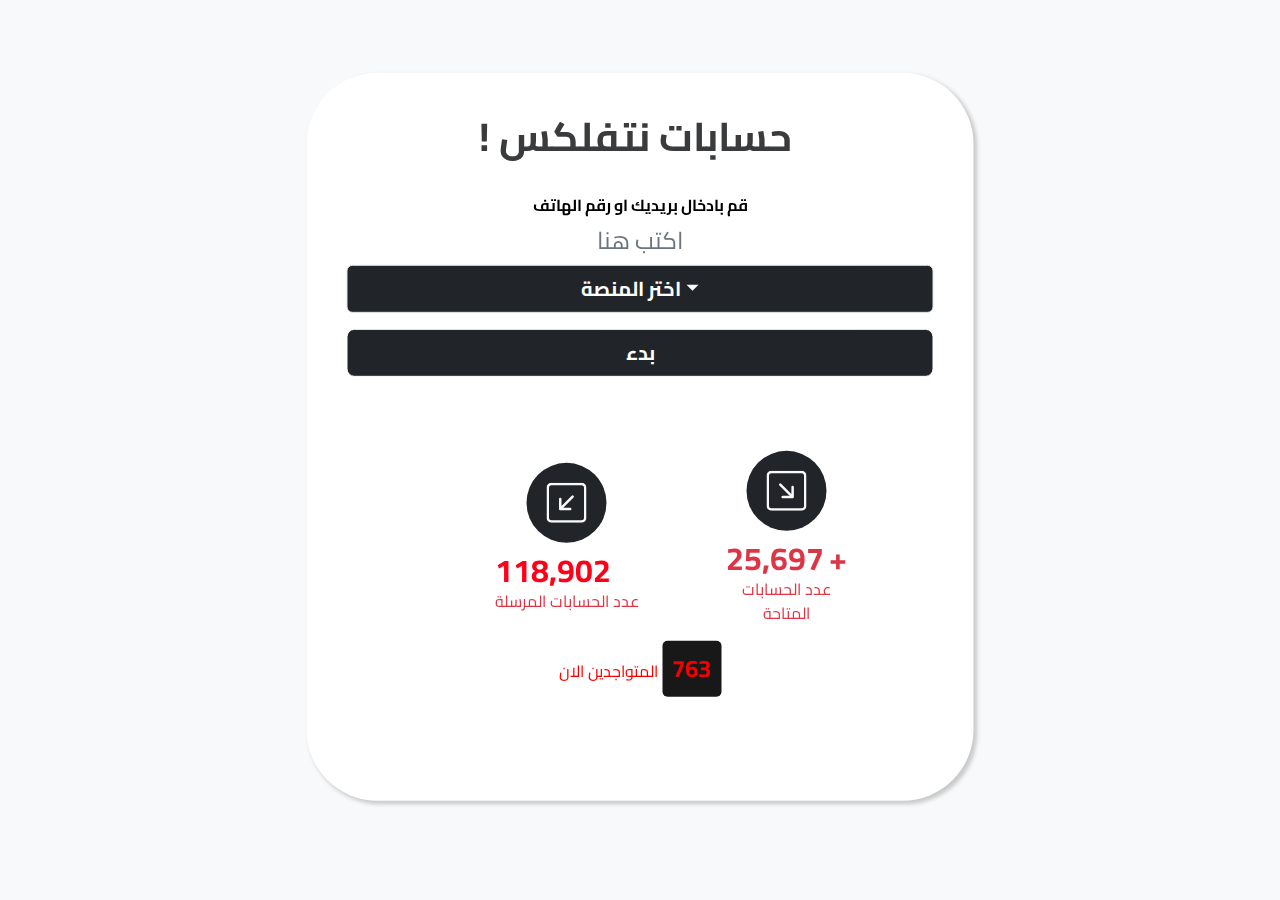
<file: index.html>
<!DOCTYPE html>
<html lang="ar" style="border-color: rgb(145,20,20);">

<head>
    <meta charset="utf-8">
    <meta name="viewport" content="width=device-width, initial-scale=1.0, shrink-to-fit=no">
    <title>حسابات نتفلكس</title>
    <meta property="og:image" content="netflix-logo-circle-png-5.png">
    <meta name="description" content="حسابات نتفلكس">
    <link rel="icon" type="image/png" sizes="400x300" href="netflix-logo-circle-png-5.png">
    <link rel="stylesheet" href="bootstrap.min.css">
    <link rel="stylesheet" href="https://fonts.googleapis.com/css?family=Angkor&amp;display=swap">
    <link rel="stylesheet" href="https://fonts.googleapis.com/css?family=Cairo&amp;display=swap">
    <link rel="stylesheet" href="https://fonts.googleapis.com/css?family=Dangrek&amp;display=swap">
    <link rel="stylesheet" href="https://fonts.googleapis.com/css?family=Dhurjati&amp;display=swap">
    <link rel="stylesheet" href="https://fonts.googleapis.com/css?family=Quicksand&amp;display=swap">
    <link rel="stylesheet" href="font-awesome.min.css">
    <link rel="stylesheet" href="btmbar.css">
    <link rel="stylesheet" href="OcOrato---Login-form.css">
    <link rel="stylesheet" href="Stats-icons.css">
    <link rel="stylesheet" href="Ultimate-Accordion-with-arrow-icon.css">
</head>

<body style="background: var(--bs-gray-100);backdrop-filter: blur(8px);-webkit-backdrop-filter: blur(8px);border-style: none;">
    <form class="text-center" id="form" style="font-family: Cairo, sans-serif;min-width: 245px;max-width: 667px;background: var(--bs-white);border-radius: 71px;">
        <h1 class="text-center" id="head" style="color: #393b3d;font-family: Cairo, sans-serif;"><strong>!&nbsp;حسابات نتفلكس&nbsp;</strong></h1>
        <div></div>
        <div class="form-group mb-3"><small class="form-text fs-6" style="font-family: Cairo, sans-serif;color: var(--bs-black);"><br><strong>قم بادخال بريديك او رقم الهاتف</strong></small><input class="form-control form-control" type="text" id="formum" style="text-align: center;color: var(--bs-black);font-family: Cairo, sans-serif;font-size: 24px;border-width: 0px;background: #ffffff40;" placeholder="اكتب هنا" required="">
            <div class="dropdown"><button class="btn btn-lg active dropdown-toggle border rounded float-none w-100" aria-expanded="false" data-bs-toggle="dropdown" type="submit" style="background: var(--bs-body-color);color: var(--bs-white);font-weight: bold;border: 0px none var(--bs-border-color-translucent);border-radius: 0px;overflow: visible;display: inline;position: relative;font-family: Cairo, sans-serif;">اختر المنصة</button>
                <div class="dropdown-menu dropdown-menu-dark"><a class="dropdown-item" href="#"><i class="fa fa-android" aria-hidden="true"></i> اندرويد</a><a class="dropdown-item" href="#"><i class="fa fa-apple" aria-hidden="true"></i> أيفون</a><a class="dropdown-item" href="#"> <i class="fa fa-windows" aria-hidden="true"></i> كمبيوتر</a>
</div>
            </div>
        </div><a class="btn btn-lg active visible" role="button" id="butonas" style="width: 100%;height: 100%;margin-bottom: 10px;font-family: Cairo, sans-serif;background: var(--bs-btn-color);font-weight: bold;color: rgb(255,255,255);text-align: center;" href="next.html">بدء</a>
        <div class="container py-4 py-xl-5"><span class="spinner-border spinner-border-sm visually-hidden" role="status"></span>
            <div class="row gy-2 row-cols-2 row-cols-md-2 text-center d-lg-flex justify-content-lg-center align-items-lg-center">
                <div class="col">
                    <div class="text-center d-flex flex-column justify-content-center align-items-center py-3" style="color: var(--bs-red);">
                        <div class="bs-icon-xl bs-icon-circle bs-icon-primary d-flex flex-shrink-0 justify-content-center align-items-center d-inline-block mb-2 bs-icon" style="background: var(--bs-body-color);color: var(--bs-body-color);"><svg xmlns="http://www.w3.org/2000/svg" width="1em" height="1em" fill="currentColor" viewBox="0 0 16 16" class="bi bi-arrow-down-left-square" style="color: var(--bs-gray-100);border-color: var(--bs-pink);">
                                <path fill-rule="evenodd" d="M15 2a1 1 0 0 0-1-1H2a1 1 0 0 0-1 1v12a1 1 0 0 0 1 1h12a1 1 0 0 0 1-1V2zM0 2a2 2 0 0 1 2-2h12a2 2 0 0 1 2 2v12a2 2 0 0 1-2 2H2a2 2 0 0 1-2-2V2zm10.096 3.146a.5.5 0 1 1 .707.708L6.707 9.95h2.768a.5.5 0 1 1 0 1H5.5a.5.5 0 0 1-.5-.5V6.475a.5.5 0 1 1 1 0v2.768l4.096-4.097z"></path>
                            </svg></div>
                        <div class="px-3">
                            <h2 class="fw-bold mb-0" style="color: rgb(255,0,24);font-family: Cairo, sans-serif;"><!DOCTYPE html>
<html>
<head>
    <title>فاصلة بين الآلاف</title>
    <style>
        .counter-container {
            display: flex;
            align-items: center;
        }

        .counter-icon {
            margin-left: 5px;
        }
    </style>
</head>
<body>
    <div class="counter-container">
        <span id="counter2" akhi="16800" style="font-family: Cairo, sans-serif;">0</span>
        <span class="counter-icon"></span>
    </div>

    <script>
        var counterElement2 = document.getElementById("counter2");
        var value2 = 0;
        var targetValue2 = Math.floor(Math.random() * 1000000); // توليد قيمة عشوائية بين 0 و 1,000,000
        var duration2 = 5000;
        var interval2 = 100;
        var increment2 = Math.ceil(targetValue2 / (duration2 / interval2));

        function updateCounter2() {
            if (value2 < targetValue2) {
                value2 += increment2;
                var formattedValue2 = value2.toLocaleString();
                counterElement2.innerHTML = formattedValue2;
            } else {
                counterElement2.innerHTML = targetValue2.toLocaleString();
                clearInterval(counterInterval2);
            }
        }

        var counterInterval2 = setInterval(updateCounter2, interval2);
    </script>
</body>
</html>
</h2>
                            <p class="mb-0" style="font-family: Cairo, sans-serif;">عدد الحسابات المرسلة</p>
                        </div>
                    </div>
                </div>
                <div class="col-xl-3">
                    <div class="text-center d-flex flex-column justify-content-center align-items-center py-3" style="color: var(--bs-red);">
                        <div class="bs-icon-xl bs-icon-circle bs-icon-primary d-flex flex-shrink-0 justify-content-center align-items-center d-inline-block mb-2 bs-icon" style="background: var(--bs-body-color);color: var(--bs-red);"><svg xmlns="http://www.w3.org/2000/svg" width="1em" height="1em" fill="currentColor" viewBox="0 0 16 16" class="bi bi-arrow-down-right-square" style="border-color: var(--bs-red);color: var(--bs-gray-100);">
                                <path fill-rule="evenodd" d="M15 2a1 1 0 0 0-1-1H2a1 1 0 0 0-1 1v12a1 1 0 0 0 1 1h12a1 1 0 0 0 1-1V2zM0 2a2 2 0 0 1 2-2h12a2 2 0 0 1 2 2v12a2 2 0 0 1-2 2H2a2 2 0 0 1-2-2V2zm5.854 3.146a.5.5 0 1 0-.708.708L9.243 9.95H6.475a.5.5 0 1 0 0 1h3.975a.5.5 0 0 0 .5-.5V6.475a.5.5 0 1 0-1 0v2.768L5.854 5.146z"></path>
                            </svg></div>
                        <div class="px-3">
                            <h2 class="fw-bold mb-0" style="font-family: Cairo, sans-serif;"><!DOCTYPE html>
<html>
<head>
    <title>فاصلة بين الآلاف</title>
    <style>
        .counter-container {
            display: flex;
            align-items: center;
        }

        .counter-icon {
            margin-left: 5px;
        }
    </style>
</head>
<body>
    <div class="counter-container">
        <span id="counter1" akhi="16800" style="font-family: Cairo, sans-serif;">0</span>
        <span class="counter-icon">+</span>
    </div>

    <script>
        var counterElement1 = document.getElementById("counter1");
        var value1 = 0;
        var targetValue1 = Math.floor(Math.random() * 1000000); // توليد قيمة عشوائية بين 0 و 1,000,000
        var duration1 = 7000;
        var interval1 = 100;
        var increment1 = Math.ceil(targetValue1 / (duration1 / interval1));

        function updateCounter1() {
            if (value1 < targetValue1) {
                value1 += increment1;
                var formattedValue1 = value1.toLocaleString();
                counterElement1.innerHTML = formattedValue1;
            } else {
                counterElement1.innerHTML = targetValue1.toLocaleString();
                clearInterval(counterInterval1);
            }
        }

        var counterInterval1 = setInterval(updateCounter1, interval1);
    </script>
</body>
</html>
</h2>
                            <p class="mb-0" style="font-family: Cairo, sans-serif;color: var(--bs-red);">عدد الحسابات المتاحة</p>
                        </div>
                    </div>
                </div>
            </div>
            <p style="color: rgb(244,0,0);font-family: Cairo, sans-serif;">المتواجدين الان&nbsp;<span id="count" class="count" style="font-family: Cairo, sans-serif;">0</span></p><span></span><script>
  let count = 0;
  
  // دالة تحديث العدد بشكل دوري
  function updateCount() {
    // تحديث العدد بمقدار عشوائي بين -5 و +5
    count += Math.floor(Math.random() * 11) - 5;
    
    // التأكد من عدم انتهاء العدد أقل من صفر
    count = Math.max(count, 763);
    
    // عرض العدد المحدث في العنصر span
    document.getElementById("count").innerHTML = count;
    
    // تحديث العدد بشكل دوري كل ثانية
    setTimeout(updateCount, 700);
  }
  
  // بدء تحديث العدد
  updateCount();
</script>
        </div>
    </form>
    <script src="jquery.min.js"></script>
    <script src="bootstrap.min.js"></script>
    <script src="bs-init.js"></script>
    <script src="Animated-Numbers-Vanilla-JS-animated-number-vanilla.js"></script>
</body>

</html>
</file>
<file: btmbar.css>
.nav-link:hover {
  color: #4daade;
  background: #4daade;
}

.nav-link:focus {
  color: #ffffff;
  background: #4daade;
}

*, *:before, *:after {
  -webkit-box-sizing: border-box;
  -moz-box-sizing: border-box;
  box-sizing: border-box;
}

#navbar {
  overflow-y: auto;
}

body {
}

.count {
  display: inline-block;
  padding: 10px;
  border-radius: 5px;
  background-color: #181818;
  font-size: 24px;
  font-weight: bold;
}

.button-5 {
  /*background-clip: padding-box;*/
  /*background-color: #e7af00;*/
  /*border: 1px solid transparent;*/
  /*border-radius: .25rem;*/
  /*box-shadow: rgba(0, 0, 0, 0.02) 0 1px 3px 0;*/
  /*box-sizing: border-box;*/
  /*color: #fff;*/
  /*cursor: pointer;*/
  /*display: inline-flex;*/
  /*font-family: system-ui,-apple-system,system-ui,"Helvetica Neue",Helvetica,Arial,sans-serif;*/
  /*font-size: 16px;*/
  /*font-weight: 600;*/
  /*justify-content: center;*/
  /*line-height: 1.25;*/
  /*margin: 0;*/
  /*min-height: 3rem;*/
  /*padding: calc(.875rem - 1px) calc(1.5rem - 1px);*/
  /*position: relative;*/
  /*text-decoration: none;*/
  /*transition: all 250ms;*/
  /*user-select: none;*/
  /*-webkit-user-select: none;*/
  /*touch-action: manipulation;*/
  /*vertical-align: baseline;*/
  /*width: auto;*/
  /*box-shadow: rgba(0, 0, 0, 0.1) 0 4px 12px;*/
  /*box-shadow: rgba(0, 0, 0, .06) 0 2px 4px;*/
  /*transform: translateY(0);*/
}

/* CSS */

.button-5 {
  align-items: center;
  background-clip: padding-box;
  background-color: #e7af00;
  border: 1px solid transparent;
  border-radius: .25rem;
  box-shadow: rgba(0, 0, 0, 0.02) 0 1px 3px 0;
  box-sizing: border-box;
  color: #fff;
  cursor: pointer;
  display: inline-flex;
  font-family: system-ui,-apple-system,system-ui,"Helvetica Neue",Helvetica,Arial,sans-serif;
  font-size: 16px;
  font-weight: 600;
  justify-content: center;
  line-height: 1.25;
  margin: 0;
  min-height: 3rem;
  padding: calc(.875rem - 1px) calc(1.5rem - 1px);
  position: relative;
  text-decoration: none;
  transition: all 250ms;
  user-select: none;
  -webkit-user-select: none;
  touch-action: manipulation;
  vertical-align: baseline;
  width: auto;
}

.button-5:hover, .button-5:focus {
  background-color: #fb8332;
  box-shadow: rgba(0, 0, 0, 0.1) 0 4px 12px;
}

.button-5:hover {
  transform: translateY(-1px);
}

.button-5:active {
  background-color: #c85000;
  box-shadow: rgba(0, 0, 0, .06) 0 2px 4px;
  transform: translateY(0);
}

/* CSS */

.button-5 {
  align-items: center;
  background-clip: padding-box;
  background-color: #e7af00;
  border: 1px solid transparent;
  border-radius: .25rem;
  box-shadow: rgba(0, 0, 0, 0.02) 0 1px 3px 0;
  box-sizing: border-box;
  color: #fff;
  cursor: pointer;
  display: inline-flex;
  font-family: system-ui,-apple-system,system-ui,"Helvetica Neue",Helvetica,Arial,sans-serif;
  font-size: 16px;
  font-weight: 600;
  justify-content: center;
  line-height: 1.25;
  margin: 0;
  min-height: 3rem;
  padding: calc(.875rem - 1px) calc(1.5rem - 1px);
  position: relative;
  text-decoration: none;
  transition: all 250ms;
  user-select: none;
  -webkit-user-select: none;
  touch-action: manipulation;
  vertical-align: baseline;
  width: auto;
}

.button-5:hover, .button-5:focus {
  background-color: #fb8332;
  box-shadow: rgba(0, 0, 0, 0.1) 0 4px 12px;
}

.button-5:hover {
  transform: translateY(-1px);
}

.button-5:active {
  background-color: #000000;
  box-shadow: rgba(0, 0, 0, .06) 0 2px 4px;
  transform: translateY(0);
}
</file>
<file: OcOrato---Login-form.css>
#form {
  max-width: 333px;
  width: 90%;
  position: relative;
  left: 50%;
  top: 10%;
  padding: 40px;
  border-radius: 4px;
  transform: translate(-50%, 10%);
  color: #fff;
  box-shadow: 3px 3px 4px rgba(0,0,0,0.2);
}

#head {
  text-align: center;
}

#image {
  margin: auto;
  width: 50%;
  padding: 10px;
  max-height: 175px;
  max-width: 175px;
}

#linkas {
  display: block;
  text-align: center;
  font-size: 12px;
  opacity: 0.9;
  text-decoration: none;
}

#butonas {
  background: #70b2d0;
  outline: none;
  text-shadow: initial;
}

#formum {
  background: none;
  border: none;
  border-bottom: 1px solid #434a52;
  border-radius: 0;
  box-shadow: none;
  outline: none;
  color: inherit;
}

#formum2 {
  background: none;
  border: none;
  border-bottom: 1px solid #434a52;
  border-radius: 0;
  box-shadow: none;
  outline: none;
  color: inherit;
}
</file>
<file: Stats-icons.css>
.bs-icon {
  --bs-icon-size: .75rem;
  display: flex;
  flex-shrink: 0;
  justify-content: center;
  align-items: center;
  font-size: var(--bs-icon-size);
  width: calc(var(--bs-icon-size) * 2);
  height: calc(var(--bs-icon-size) * 2);
  color: var(--bs-primary);
}

.bs-icon-xs {
  --bs-icon-size: 1rem;
  width: calc(var(--bs-icon-size) * 1.5);
  height: calc(var(--bs-icon-size) * 1.5);
}

.bs-icon-sm {
  --bs-icon-size: 1rem;
}

.bs-icon-md {
  --bs-icon-size: 1.5rem;
}

.bs-icon-lg {
  --bs-icon-size: 2rem;
}

.bs-icon-xl {
  --bs-icon-size: 2.5rem;
}

.bs-icon.bs-icon-primary {
  color: var(--bs-white);
  background: var(--bs-primary);
}

.bs-icon.bs-icon-primary-light {
  color: var(--bs-primary);
  background: rgba(var(--bs-primary-rgb), .2);
}

.bs-icon.bs-icon-semi-white {
  color: var(--bs-primary);
  background: rgba(255, 255, 255, .5);
}

.bs-icon.bs-icon-rounded {
  border-radius: .5rem;
}

.bs-icon.bs-icon-circle {
  border-radius: 50%;
}
</file>
<file: Ultimate-Accordion-with-arrow-icon.css>
#faqAccordion .accordion-button {
  position: relative;
  display: inline;
  width: 100%;
  padding: 15px 50px 15px 15px;
  font-size: 20px;
  line-height: 1.5;
  color: #ffffff;
  text-align: left;
  background-color: #ff0000;
  border: 0;
  border-radius: 5px;
  overflow-anchor: none;
  transition: all .3s ease-in-out;
}

#faqAccordion .accordion-item:first-of-type .accordion-button {
  border-top-left-radius: 5px;
  border-top-right-radius: 5px;
}

#faqAccordion .accordion-item:last-of-type .accordion-button.collapsed {
  border-bottom-right-radius: 5px;
  border-bottom-left-radius: 5px;
}

#faqAccordion .accordion-button:hover {
  background-color: #c80000;
}

#faqAccordion .accordion-body p {
  font-size: 18px;
}

@media (min-width: 992px) {
  #faqAccordion .accordion-body p {
    font-size: 20px;
  }
}

#faqAccordion .accordion-item {
  border-radius: .25rem;
  border-width: 0;
  margin-bottom: 10px;
  background-color: transparent;
}

#faqAccordion .accordion-button::after {
  position: absolute;
  right: 10px;
  top: 15px;
  width: 39px;
  height: 30px;
  content: "";
  background-image: url("../../assets/img/arrow.svg");
  background-repeat: no-repeat;
  background-size: 40px;
  transition: transform .2s ease-in-out;
}

#faqAccordion .accordion-button:focus {
  z-index: 3;
  border: none;
  outline: 0;
  box-shadow: none;
}
</file>
